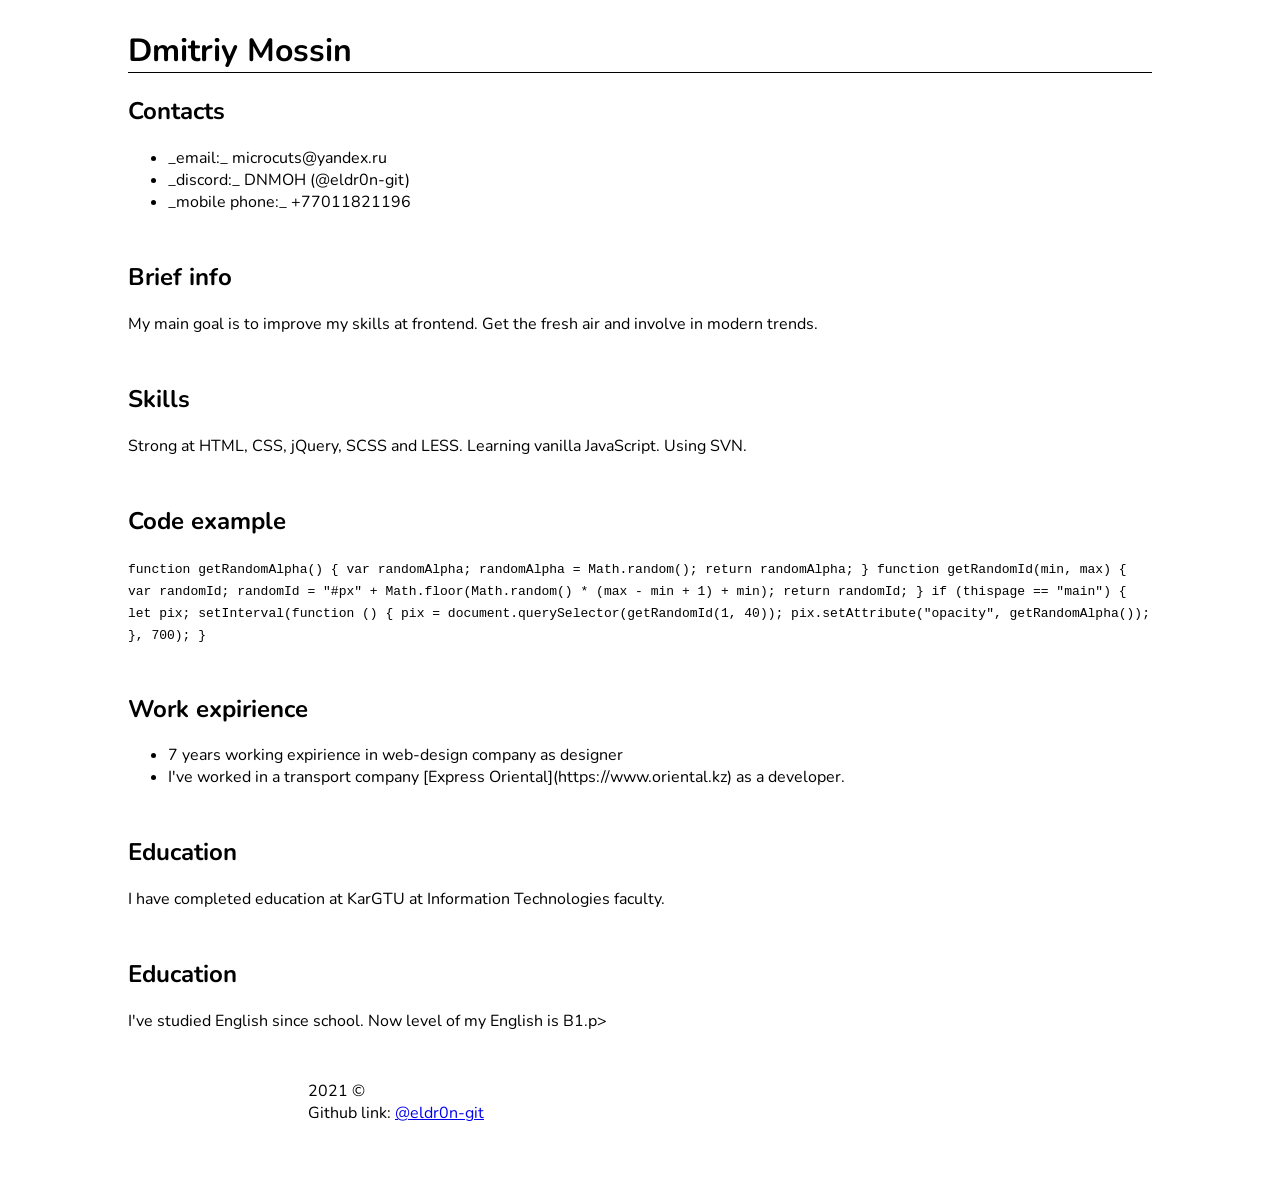
<file: index.html>
<!DOCTYPE html>
<html lang="en">
  <head>
    <meta charset="UTF-8">
    <meta http-equiv="X-UA-Compatible" content="IE=edge">
    <meta name="viewport" content="width=device-width, initial-scale=1.0">
    <title>Dmitriy Mossin CV</title>
    <link rel="stylesheet" href="style.css">
    <link rel="preconnect" href="https://fonts.googleapis.com">
    <link rel="preconnect" href="https://fonts.gstatic.com" crossorigin>
    <link
      href="https://fonts.googleapis.com/css2?family=Nunito:ital@1&display=swap"
      rel="stylesheet"
    >
  </head>
  <body>
    <div class="body">
      <h1>Dmitriy Mossin</h1>
      <section>
        <h2>Contacts</h2>
        <ul>
          <li>_email:_ microcuts@yandex.ru</li>
          <li>_discord:_ DNMOH (@eldr0n-git)</li>
          <li>_mobile phone:_ +77011821196</li>
        </ul>
      </section>
      <section>
        <h2>Brief info</h2>
        <p>
          My main goal is to improve my skills at frontend. Get the fresh air
          and involve in modern trends.
        </p>
      </section>
      <section>
        <h2>Skills</h2>
        <p>
          Strong at HTML, CSS, jQuery, SCSS and LESS. Learning vanilla
          JavaScript. Using SVN.
        </p>
      </section>
      <section>
        <h2>Code example</h2>
        <code>
          function getRandomAlpha() { var randomAlpha; randomAlpha =
          Math.random(); return randomAlpha; } function getRandomId(min, max) {
          var randomId; randomId = "#px" + Math.floor(Math.random() * (max - min
          + 1) + min); return randomId; } if (thispage == "main") { let pix;
          setInterval(function () { pix = document.querySelector(getRandomId(1,
          40)); pix.setAttribute("opacity", getRandomAlpha()); }, 700); }
        </code>
      </section>
      <section>
        <h2>Work expirience</h2>
        <ul>
          <li>7 years working expirience in web-design company as designer</li>
          <li>
            I've worked in a transport company [Express
            Oriental](https://www.oriental.kz) as a developer.
          </li>
        </ul>
      </section>
      <section>
        <h2>Education</h2>
        <p>
          I have completed education at KarGTU at Information Technologies
          faculty.
        </p>
      </section>
      <section>
        <h2>Education</h2>
        <p>
          I've studied English since school. Now level of my English is B1.p>
        </p>
      </section>
      <footer>
        <div class="copyrights">
          <div class="copyrights__logo"></div>
          <div class="copyrights__details">
            <div class="copyrights__year">2021 &copy;</div>
            <div class="copyrights__link">
              <span>Github link:</span>
              <a href="https://github.com/eldr0n-git">@eldr0n-git</a>
            </div>
          </div>
        </div>
      </footer>
    </div>
  </body>
</html>
</file>
<file: style.css>
@import url("https://fonts.googleapis.com/css2?family=Nunito&display=swap");
body {
  display: flex;
  justify-content: center;
  font-family: "Nunito", sans-serif;
}
section {
  margin-bottom: 3em;
}
h1 {
  border-bottom: 1px solid #000;
}
.body {
  max-width: 1024px;
}
.copyrights {
  display: flex;
}
.copyrights__logo {
  display: flex;
  width: 150px;
  height: 115px;
  background-image: url("https://rs.school/images/rs_school_js.svg");
  background-repeat: no-repeat;
  background-size: contain;
  margin-right: 30px;
}
@media (max-width: 768px) {
  .body {
    max-width: 100%;
  }
}
</file>
